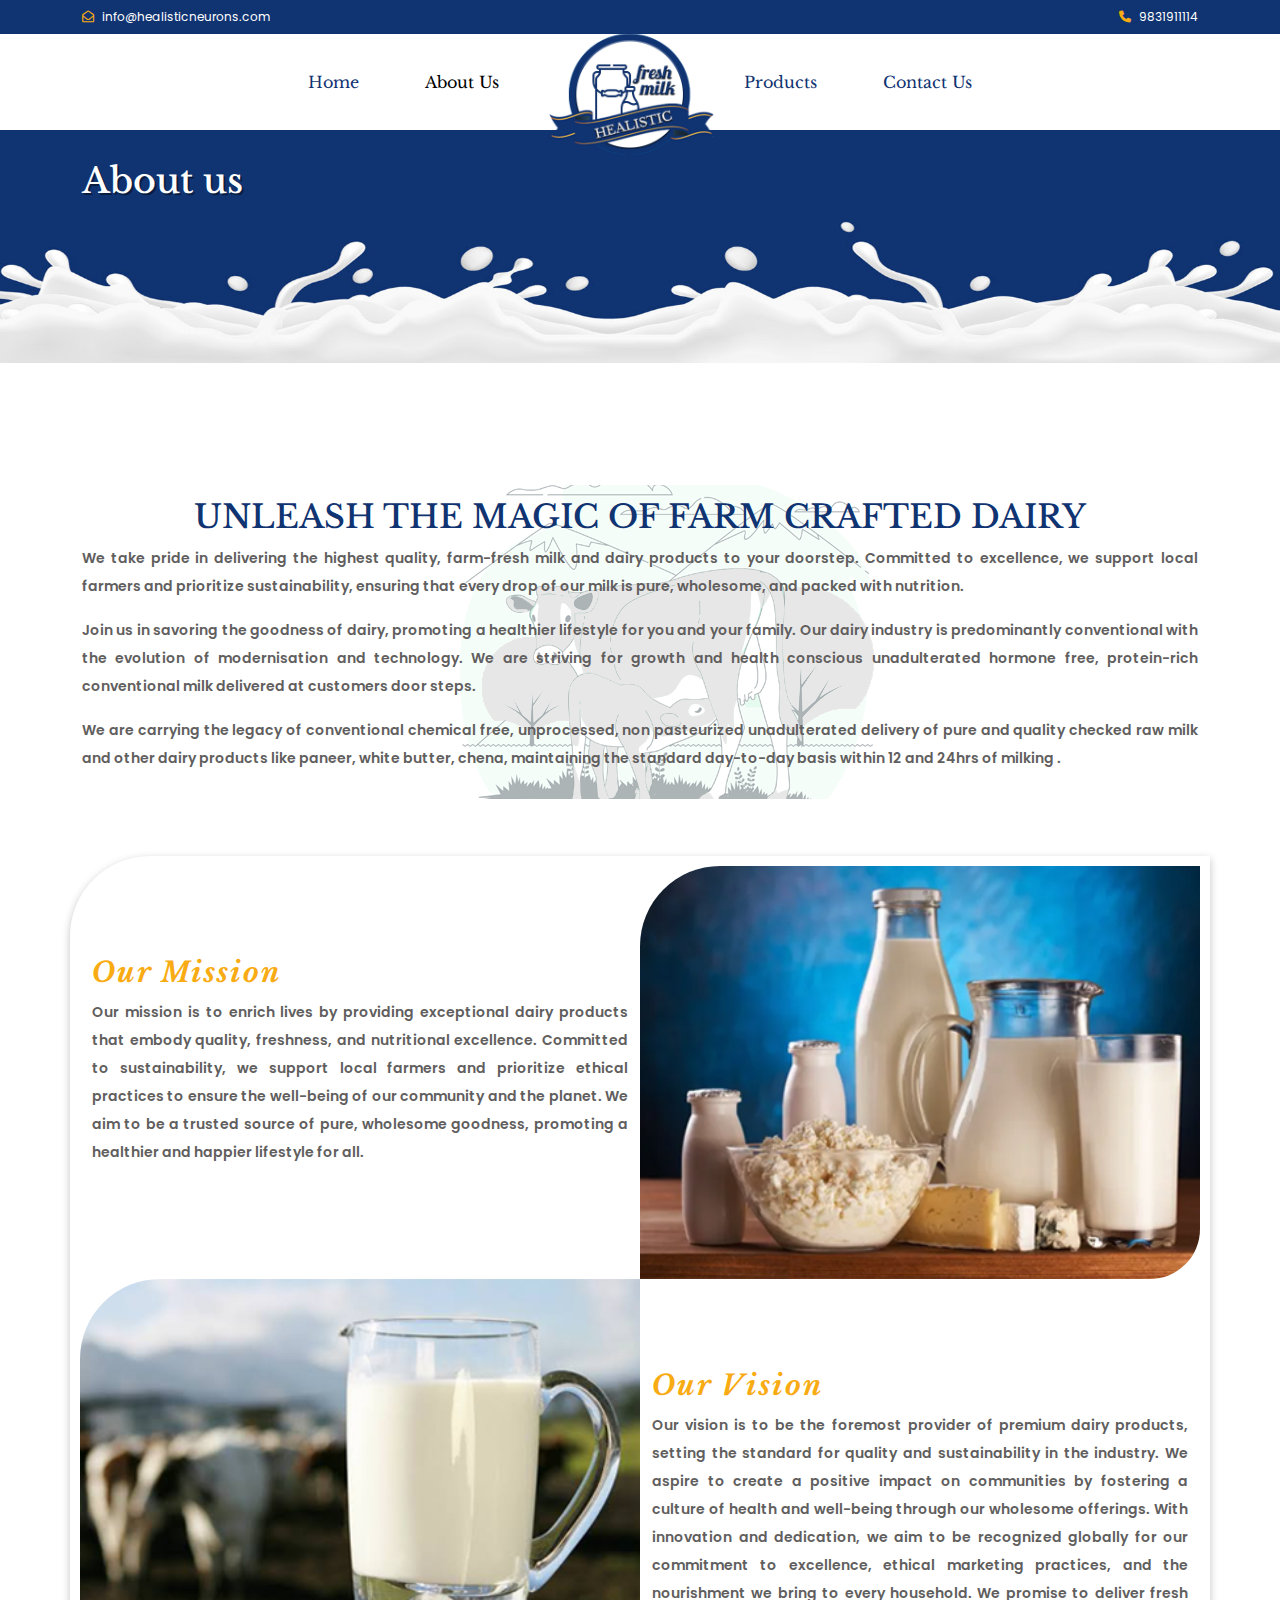
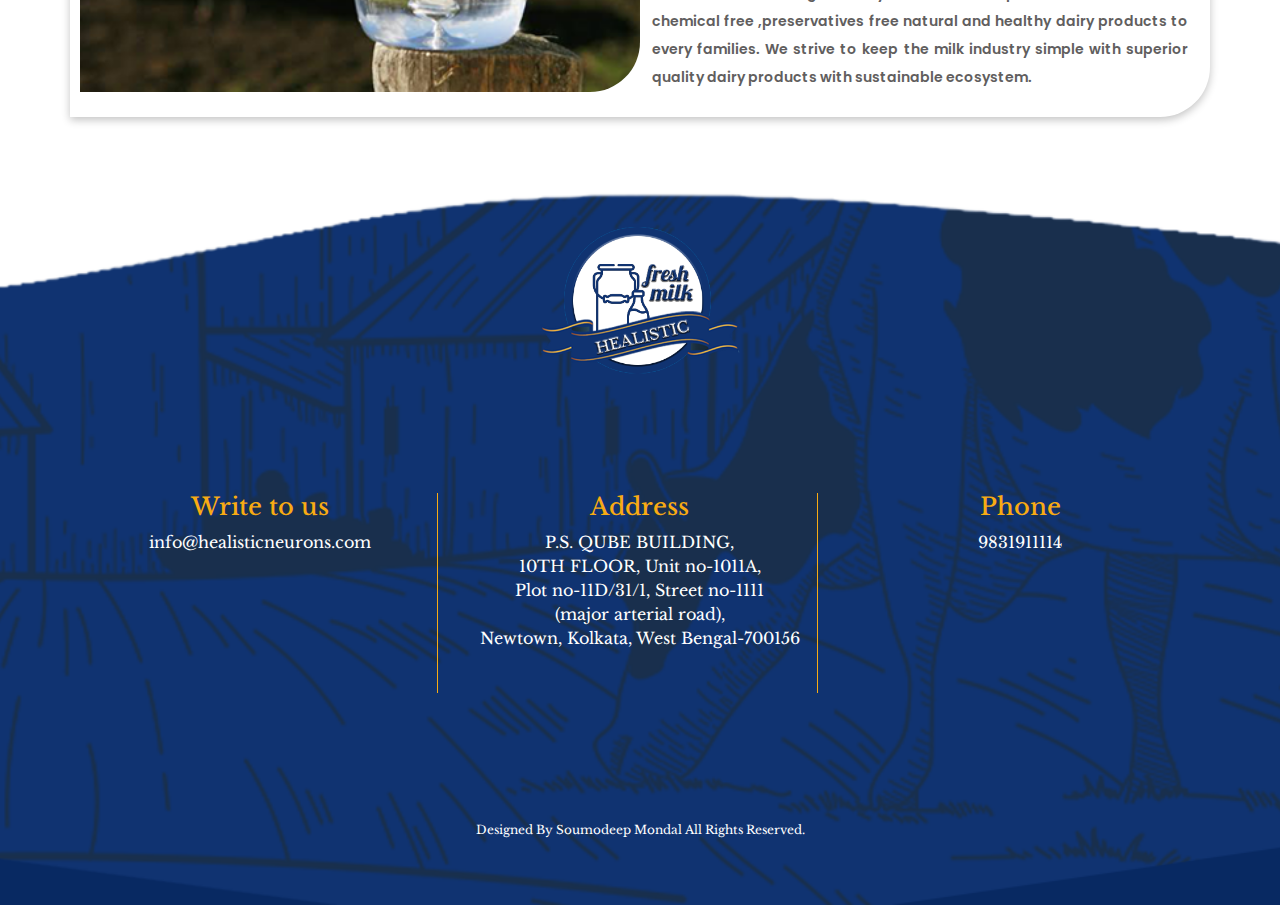
<file: about.html>
<!DOCTYPE html>
<html lang="en">
<head>
    <meta charset="UTF-8">
    <meta name="viewport" content="width=device-width, initial-scale=1.0">
    <title> Healistic Neurons PVT LTD</title>
    <link rel="icon" type="image/x-icon" href="images/favicon-32x32.png">

    <!------------bootstrap-css---------------------->
    <link href="https://cdn.jsdelivr.net/npm/bootstrap@5.3.2/dist/css/bootstrap.min.css" rel="stylesheet">

    <!------------------main-css------------------------->
    <link href="css/responsive.css" rel="stylesheet">
    <link href="css/style.css"  rel="stylesheet">

    <!--------------------------fonts----------------------------->
    <link href="https://cdnjs.cloudflare.com/ajax/libs/font-awesome/6.5.1/css/all.min.css " rel="stylesheet">
    <link rel="preconnect" href="https://fonts.googleapis.com">
    <link rel="preconnect" href="https://fonts.gstatic.com" crossorigin>
    <link href="https://fonts.googleapis.com/css2?family=Barlow+Condensed:ital,wght@0,100;0,200;0,300;0,400;0,500;0,600;0,700;0,800;0,900;1,100;1,200;1,300;1,400;1,500;1,600;1,700;1,800;1,900&family=Inter:wght@100;200;300;400;500;600;900&family=Libre+Baskerville:ital,wght@0,400;0,700;1,400&family=Poppins:ital,wght@0,100;0,200;0,300;0,400;0,500;0,600;0,700;0,800;0,900;1,100;1,200;1,300;1,400;1,500;1,600;1,700;1,800;1,900&family=Roboto:ital,wght@0,100;0,300;0,400;0,500;0,700;0,900;1,100;1,300;1,400;1,500;1,700;1,900&display=swap" rel="stylesheet">
    
    <!---------------------------owl------------------------------->
    <link rel="stylesheet" href="https://cdnjs.cloudflare.com/ajax/libs/OwlCarousel2/2.3.4/assets/owl.carousel.min.css" integrity="sha512-tS3S5qG0BlhnQROyJXvNjeEM4UpMXHrQfTGmbQ1gKmelCxlSEBUaxhRBj/EFTzpbP4RVSrpEikbmdJobCvhE3g==" crossorigin="anonymous" referrerpolicy="no-referrer" />
    <link rel="stylesheet" href="https://cdnjs.cloudflare.com/ajax/libs/OwlCarousel2/2.3.4/assets/owl.theme.default.min.css" integrity="sha512-sMXtMNL1zRzolHYKEujM2AqCLUR9F2C4/05cdbxjjLSRvMQIciEPCQZo++nk7go3BtSuK9kfa/s+a4f4i5pLkw==" crossorigin="anonymous" referrerpolicy="no-referrer" />


</head>
<body>
    
   <!---------------top-nav--------------------> 
   <section class="top">
     <div class="container">
        <div class="row">
          <div class="col-lg-6 col-md-12 col-md-12">
            <div class="right-it">
               <a href="#"><span><i class="far fa-envelope-open"></i></span>info@healisticneurons.com</a> 
            </div>
          </div>
          <div class="col-lg-6 col-md-12 col-md-12">
            <div class="left_it">
             <a href="#"><span><i class="fa-solid fa-phone"></i></span>9831911114</a> 
            </div>
          </div> 
        </div>
     </div>
   </section>
   <!---------------------nav------------------------>
   <section>
    <nav class="navbar navbar-expand-lg navbar-light">
        <div class="container">           
          <button class="navbar-toggler" type="button" data-bs-toggle="collapse" data-bs-target="#navbarNavDropdown" aria-controls="navbarNavDropdown" aria-expanded="false" aria-label="Toggle navigation">
            <span class="navbar-toggler-icon"></span>
          </button>
          <div class="collapse navbar-collapse" id="navbarNavDropdown">
            <ul class="navbar-nav mx-auto my_nav">
              <li class="nav-item">
                <a class="nav-link" aria-current="page" href="index.html">Home</a>
              </li>
              <li class="nav-item second">
                <a class="nav-link active" href="about.html">About us</a>
              </li>
             
              <li class="nav-item main" >
                <a class="navbar-brand d-none d-md-block" href="index.html">
                  <img src="images/krish_logo1.png" alt="img" class="img-fluid logo">
                </a>
              </li>
              <li class="nav-item third">
                <a class="nav-link " href="products.html">Products</a>
              </li>
              <li class="nav-item">
                <a class="nav-link" href="contact.html">Contact us</a>
              </li>
              <!--li class="nav-item dropdown">
                <a class="nav-link dropdown-toggle" href="#" id="navbarDropdownMenuLink" role="button" data-bs-toggle="dropdown" aria-expanded="false">
                  Dropdown link
                </a>
                <ul class="dropdown-menu" aria-labelledby="navbarDropdownMenuLink">
                  <li><a class="dropdown-item" href="#">Action</a></li>
                  <li><a class="dropdown-item" href="#">Another action</a></li>
                  <li><a class="dropdown-item" href="#">Something else here</a></li>
                </ul>
              </li--->
            </ul>
          </div>
        </div>
      </nav>
   </section>
   
    <!------------------------------banner--------------------------------->
    <section class="page_banner">
      <figure><img src="images/about_bg.png" alt="img" class="img-fluid"></figure>
       <div class="container">
          <div class="contents">
            <h4>About us</h4>
          </div>
       </div>
     </section>
   <!------------------------about-------------------------->
   <section class="about mt-5">
    <div class="cow_img">           
    </div>
     <div class="container">
       <div class="row">
         <div class="col-lg-12 col-md-12 col-sm-12">
           <div class="abt-para">            
             <h2>Unleash the Magic of Farm Crafted Dairy</h2>
              <p>We take pride in delivering the highest quality, farm-fresh milk and dairy products to your doorstep.
                 Committed to excellence, we support local farmers and prioritize sustainability, ensuring that every drop of our milk is pure, wholesome, and packed with nutrition.</p>
                <p>Join us in savoring the goodness of dairy, promoting a healthier lifestyle for you and your family. Our dairy industry is predominantly conventional with the evolution of modernisation and technology. 
                  We are striving for growth and health conscious unadulterated hormone free, protein-rich conventional milk delivered at customers door steps.</p>
                <p> We are carrying the legacy of conventional chemical free, unprocessed, non pasteurized unadulterated delivery of pure and  quality checked raw milk and other dairy products 
                like paneer, white butter, chena, maintaining the standard day-to-day basis within 12 and 24hrs of milking .</p>
           </div>
         </div>
       </div>
     </div>
   </section> 
   <!------------------------mission------------------------------>
 <section class="mt-5 mb-5">
  <div class="container">
   <div class="row missn">
    <div class="col-lg-6 col-md-12 col-sm-12">
      <div class="misn-contents">
        <h3 class="tag">Our Mission</h3>
        <p class="misn_para">Our mission is to enrich lives by providing exceptional dairy products that embody quality, freshness, and nutritional excellence. Committed to sustainability, we support local farmers and prioritize ethical practices to ensure the well-being of our community and the planet.
           We aim to be a trusted source of pure, wholesome goodness, promoting a healthier and happier lifestyle for all. </p>
      </div>
    </div>
    <div class="col-lg-6 col-md-12 col-sm-12" style="padding-right: 0px !important;
    padding-left: 0 !important">
     <div class="misn-img">
       <img src="images/gall/img7.png" alt="image">
     </div> 
    </div>
    <div class="col-lg-6 col-md-12 col-sm-12" style="padding-right: 0px !important;
    padding-left: 0 !important">
     <div class="misn-img">
       <img src="images/gall/img9.png" alt="image">
     </div> 
    </div>
    <div class="col-lg-6 col-md-12 col-sm-12">
     <div class="misn-contents">
       <h3 class="tag">Our Vision</h3>
       <p class="misn_para"> Our vision is to be the foremost provider of premium dairy products, setting the standard for quality and sustainability in the industry. We aspire to create a positive impact on communities by fostering a culture of health and well-being through our wholesome offerings. With innovation and dedication, we aim to be recognized globally for our commitment to excellence, ethical marketing practices, and the nourishment we bring to every household. We promise to deliver fresh chemical free ,preservatives free natural and healthy dairy products to every families. 
        We strive to keep the milk industry simple with superior quality dairy products with sustainable ecosystem. </p>
     </div>
   </div>
   </div>
  </div>
</section>
   <!----------------------footer-------------------------->
   <section class="mt-5 footer">
    <div class="container">
      <div class="foot_logo">
        <img src="images/krish_logo1.png" alt="img">
      </div> 
      <div class="row">
        <div class="col-lg-4 col-md-6 col-sm-12">
          <div class="foot_details" style="border-right: 1px solid #f8ab13;">
            <h3>Write to us</h3>
             <a href="">info@healisticneurons.com</a>
          </div>
        </div>
        <div class="col-lg-4 col-md-6 col-sm-12">
         <div class="foot_details" style="border-right: 1px solid #f8ab13;">
           <h3>Address</h3>
            <a href="">P.S. QUBE BUILDING,<br>
             10TH FLOOR, Unit no-1011A,<br>
             Plot no-11D/31/1, Street no-1111<br>(major arterial road),<br> Newtown, Kolkata, West Bengal-700156</a>
         </div>
       </div>
       <div class="col-lg-4 col-md-6 col-sm-12">
         <div class="foot_details">
           <h3>Phone</h3>
            <a href="">9831911114</a>
         </div>
       </div>
      </div>
      <div class="row mt-5">
        <div class="col-lg-12 col-md-12 col-sm-12">
          <p class="rights">Designed by <span>Soumodeep Mondal </span>All rights reserved.</p>
        </div>
      </div>
    </div>
  </section>





















    <script src="https://code.jquery.com/jquery-3.7.1.js" integrity="sha256-eKhayi8LEQwp4NKxN+CfCh+3qOVUtJn3QNZ0TciWLP4=" crossorigin="anonymous"></script>
    <script src="https://cdn.jsdelivr.net/npm/@popperjs/core@2.9.2/dist/umd/popper.min.js" integrity="sha384-IQsoLXl5PILFhosVNubq5LC7Qb9DXgDA9i+tQ8Zj3iwWAwPtgFTxbJ8NT4GN1R8p" crossorigin="anonymous"></script>
   <script src="https://cdn.jsdelivr.net/npm/bootstrap@5.0.2/dist/js/bootstrap.min.js" integrity="sha384-cVKIPhGWiC2Al4u+LWgxfKTRIcfu0JTxR+EQDz/bgldoEyl4H0zUF0QKbrJ0EcQF" crossorigin="anonymous"></script>
    <script src="https://cdnjs.cloudflare.com/ajax/libs/OwlCarousel2/2.3.4/owl.carousel.min.js" integrity="sha512-bPs7Ae6pVvhOSiIcyUClR7/q2OAsRiovw4vAkX+zJbw3ShAeeqezq50RIIcIURq7Oa20rW2n2q+fyXBNcU9lrw==" crossorigin="anonymous" referrerpolicy="no-referrer"></script>
    <script src="https://cdnjs.cloudflare.com/ajax/libs/OwlCarousel2/2.3.4/owl.carousel.js"></script>

</body>
</html>
</file>
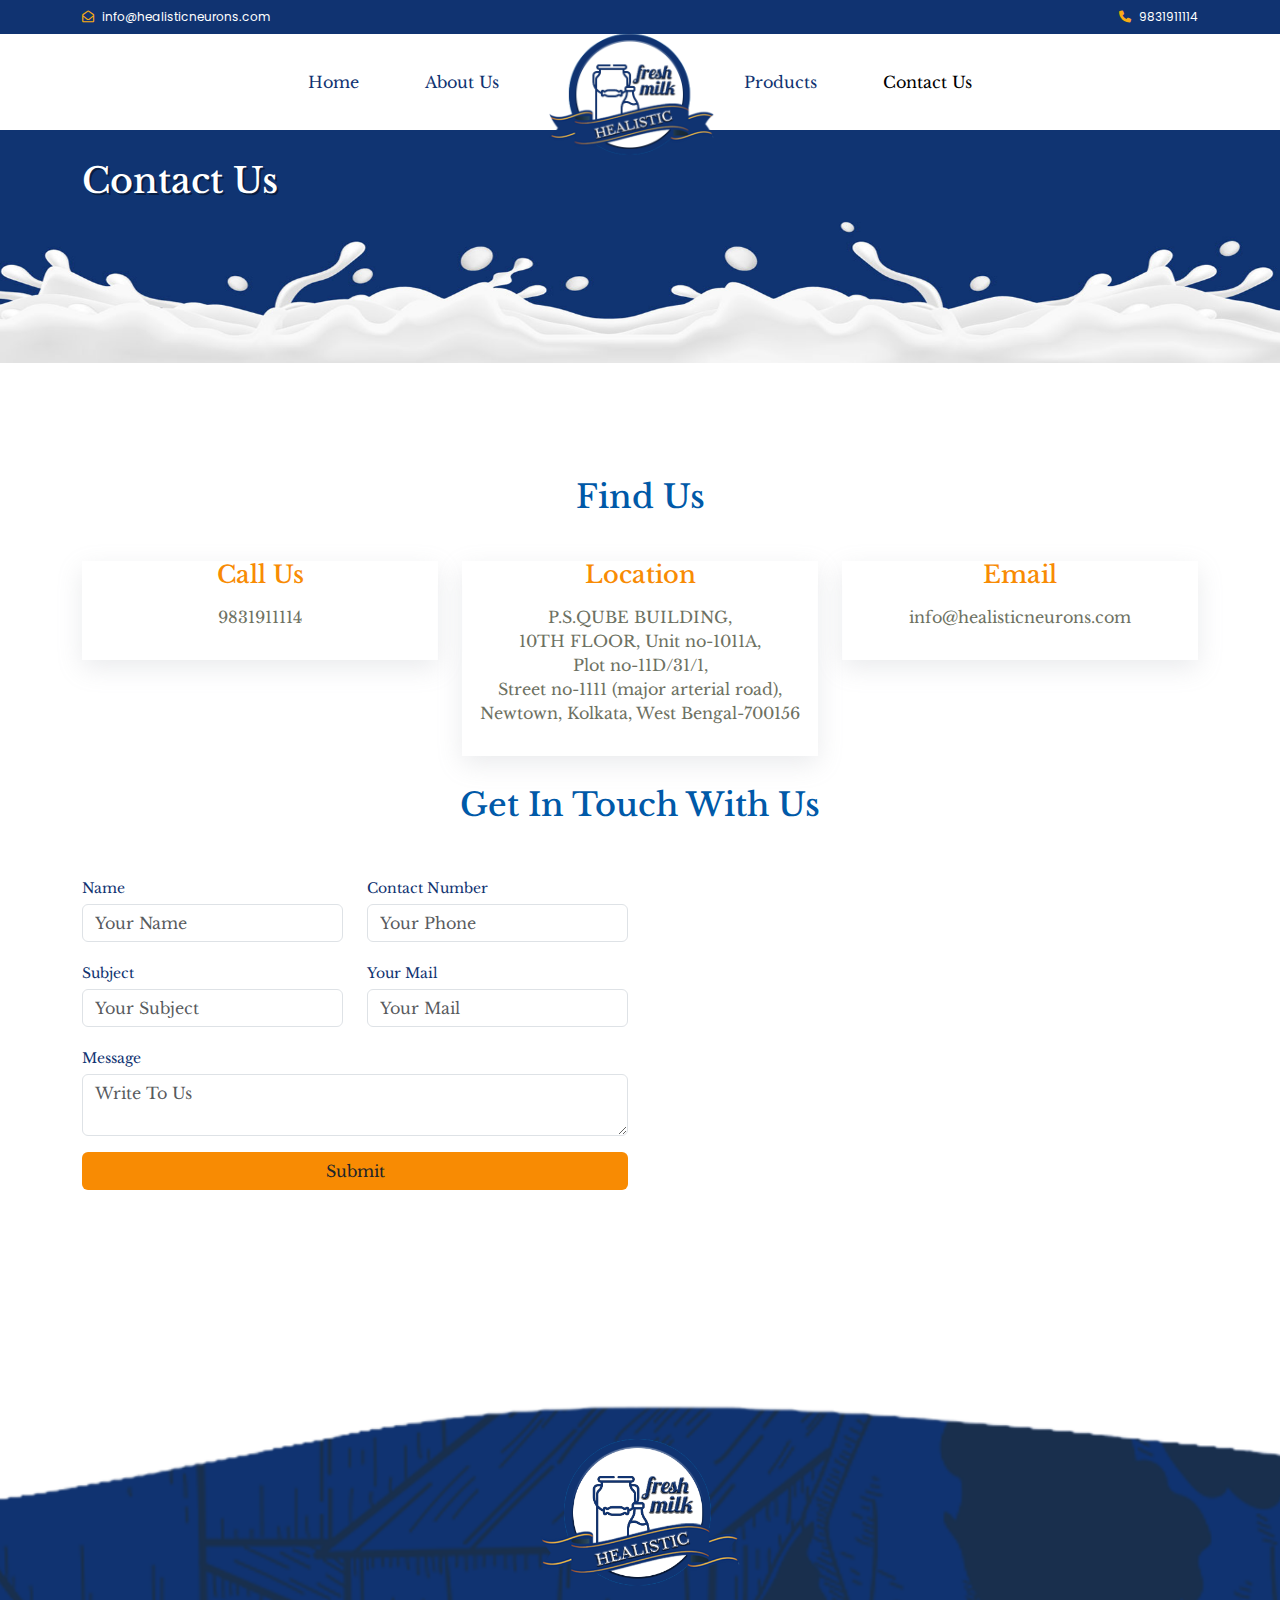
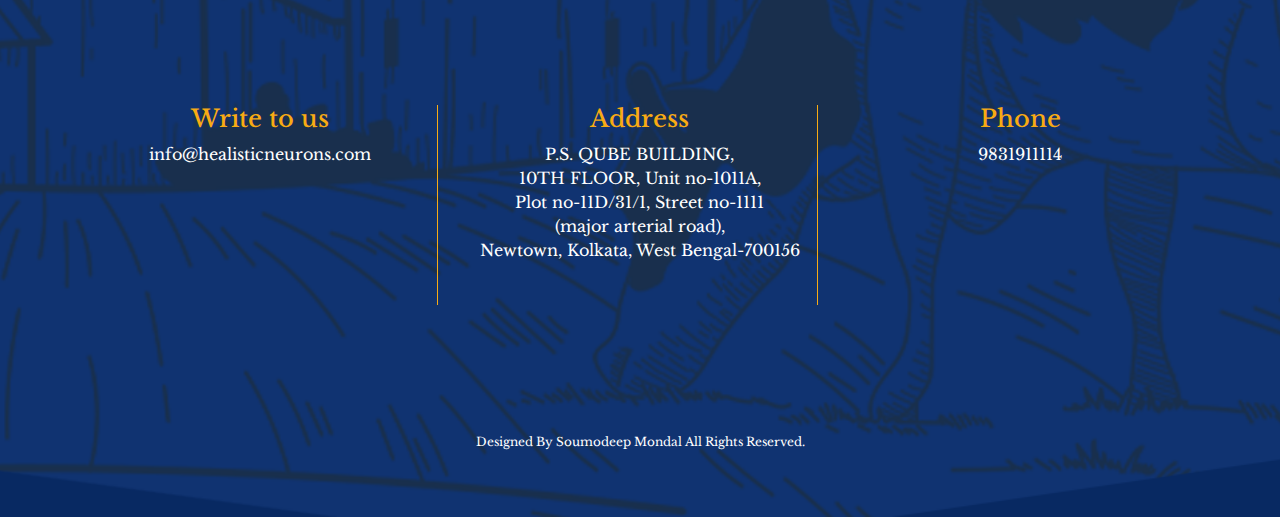
<file: contact.html>
<!DOCTYPE html>
<html lang="en">
<head>
    <meta charset="UTF-8">
    <meta name="viewport" content="width=device-width, initial-scale=1.0">
    <title> Healistic Neurons PVT LTD</title>
    <link rel="icon" type="image/x-icon" href="images/favicon-32x32.png">


    <!------------bootstrap-css---------------------->
    <link href="https://cdn.jsdelivr.net/npm/bootstrap@5.3.2/dist/css/bootstrap.min.css" rel="stylesheet">

    <!------------------main-css------------------------->
    <link href="css/responsive.css" rel="stylesheet">
    <link href="css/style.css"  rel="stylesheet">

    <!--------------------------fonts----------------------------->
    <link href="https://cdnjs.cloudflare.com/ajax/libs/font-awesome/6.5.1/css/all.min.css " rel="stylesheet">
    <link rel="preconnect" href="https://fonts.googleapis.com">
    <link rel="preconnect" href="https://fonts.gstatic.com" crossorigin>
    <link href="https://fonts.googleapis.com/css2?family=Barlow+Condensed:ital,wght@0,100;0,200;0,300;0,400;0,500;0,600;0,700;0,800;0,900;1,100;1,200;1,300;1,400;1,500;1,600;1,700;1,800;1,900&family=Inter:wght@100;200;300;400;500;600;900&family=Libre+Baskerville:ital,wght@0,400;0,700;1,400&family=Poppins:ital,wght@0,100;0,200;0,300;0,400;0,500;0,600;0,700;0,800;0,900;1,100;1,200;1,300;1,400;1,500;1,600;1,700;1,800;1,900&family=Roboto:ital,wght@0,100;0,300;0,400;0,500;0,700;0,900;1,100;1,300;1,400;1,500;1,700;1,900&display=swap" rel="stylesheet">
    
    <!---------------------------owl------------------------------->
    <link rel="stylesheet" href="https://cdnjs.cloudflare.com/ajax/libs/OwlCarousel2/2.3.4/assets/owl.carousel.min.css" integrity="sha512-tS3S5qG0BlhnQROyJXvNjeEM4UpMXHrQfTGmbQ1gKmelCxlSEBUaxhRBj/EFTzpbP4RVSrpEikbmdJobCvhE3g==" crossorigin="anonymous" referrerpolicy="no-referrer" />
    <link rel="stylesheet" href="https://cdnjs.cloudflare.com/ajax/libs/OwlCarousel2/2.3.4/assets/owl.theme.default.min.css" integrity="sha512-sMXtMNL1zRzolHYKEujM2AqCLUR9F2C4/05cdbxjjLSRvMQIciEPCQZo++nk7go3BtSuK9kfa/s+a4f4i5pLkw==" crossorigin="anonymous" referrerpolicy="no-referrer" />


</head>
<body>
    
   <!---------------top-nav--------------------> 
   <section class="top">
     <div class="container">
        <div class="row">
          <div class="col-lg-6 col-md-12 col-md-12">
            <div class="right-it">
               <a href="#"><span><i class="far fa-envelope-open"></i></span>info@healisticneurons.com</a> 
            </div>
          </div>
          <div class="col-lg-6 col-md-12 col-md-12">
            <div class="left_it">
             <a href="#"><span><i class="fa-solid fa-phone"></i></span>9831911114</a> 
            </div>
          </div> 
        </div>
     </div>
   </section>
   <!---------------------nav------------------------>
   <section>
    <nav class="navbar navbar-expand-lg navbar-light">
        <div class="container">
           
          <button class="navbar-toggler" type="button" data-bs-toggle="collapse" data-bs-target="#navbarNavDropdown" aria-controls="navbarNavDropdown" aria-expanded="false" aria-label="Toggle navigation">
            <span class="navbar-toggler-icon"></span>
          </button>
          <div class="collapse navbar-collapse" id="navbarNavDropdown">
            <ul class="navbar-nav mx-auto my_nav">
              <li class="nav-item">
                <a class="nav-link" aria-current="page" href="index.html">Home</a>
              </li>
              <li class="nav-item second">
                <a class="nav-link" href="about.html">About us</a>
              </li>
             
              <li class="nav-item main" >
                <a class="navbar-brand d-none d-md-block" href="index.html">
                  <img src="images/krish_logo1.png" alt="img" class="img-fluid logo">
                </a>
              </li>
              <li class="nav-item third">
                <a class="nav-link" href="products.html">Products</a>
              </li>
              <li class="nav-item">
                <a class="nav-link active" href="contact.html">Contact us</a>
              </li>
              <!--li class="nav-item dropdown">
                <a class="nav-link dropdown-toggle" href="#" id="navbarDropdownMenuLink" role="button" data-bs-toggle="dropdown" aria-expanded="false">
                  Dropdown link
                </a>
                <ul class="dropdown-menu" aria-labelledby="navbarDropdownMenuLink">
                  <li><a class="dropdown-item" href="#">Action</a></li>
                  <li><a class="dropdown-item" href="#">Another action</a></li>
                  <li><a class="dropdown-item" href="#">Something else here</a></li>
                </ul>
              </li--->
            </ul>
          </div>
        </div>
      </nav>
   </section>
   <!------------------------------banner--------------------------------->
   <section class="page_banner">
    <figure><img src="images/about_bg.png" alt="img" class="img-fluid"></figure>
     <div class="container">
        <div class="contents">
          <h4>Contact Us</h4>
        </div>
     </div>
   </section>
   <!-------------------------------contact-detail---------------------------------------->
 <section class="con-detail mt-5">
  <div class="container">
    <h2 class="con-line">Find us</h2> 
     <div class="row">
        <div class="col-lg-4 col-md-12 col-sm-12">
          <div class="con-box">
            <div class="ico">
              <i class="bi bi-phone-fill"></i>
            </div>
            <h3>Call us</h3>
            <p>9831911114</p>
          </div>
         </div>
        <div class="col-lg-4 col-md-12 col-sm-12">
          <div class="con-box">
            <div class="ico">
             <i class="bi bi-geo-alt-fill"></i>
            </div>
            <h3>location</h3>
            <p>P.S.QUBE BUILDING, <br>
              10TH FLOOR, Unit no-1011A,<br>
              Plot no-11D/31/1,<br> Street no-1111 (major arterial road),<br>
               Newtown, Kolkata, West Bengal-700156</p>
          </div>
        </div>            
       <div class="col-lg-4 col-md-12 col-sm-12">
         <div class="con-box">
           <div class="ico">
             <i class="bi bi-envelope-open-fill"></i>
           </div>
           <h3>email</h3>
           <p>info@healisticneurons.com </p>
         </div>
       </div>        
      </div>
      <h2 class="con-line">get in touch with us</h2>  
    <div class="row mt-5">
      <div class="col-lg-6 col-md-12 mb-5">
        <form id="contactForm" action="mailvalidating.php" method="post">
          <div class="row">
            <div class="col-lg-6 col-md-12">
             <div class="mb-3">
               <label class="contact-line-2">name</label>
               <input type="text" class="form-control" name="name" id="" placeholder="your name"> 
             </div>              
            </div>
             <div class="col-lg-6 col-md-12">
              <div class="mb-3">
               <label class="contact-line-2">contact number</label>
               <input type="number"class="form-control" name="mob_no" id="" placeholder="your phone"> 
              </div>              
             </div>
             <div class="col-lg-6 col-md-12">
              <div class="mb-3">
               <label class="contact-line-2">Subject</label>
               <input type="text" name="subject" value="" class="form-control"  placeholder="your subject">
              </div>              
             </div>
             <div class="col-lg-6 col-md-12">
              <div class="mb-3">
                <label  class="contact-line-2">your mail</label>
                <input type="mail" class="form-control" name="email" id="" placeholder="your mail">
              </div>              
             </div>
          </div>


          <div class="mb-3">
            <label  class="contact-line-2">message</label>
            <textarea class="form-control" name="message" id="" placeholder="write to us"></textarea>  
          </div>
          <div class="col-lg-12  mt-3">
            <input  type="submit" value="Submit" name="send" class="btn w-100" style="background-color: #f88b03;">
          </div>        
        </form>
      </div> 
    
      <div class="col-lg-6 col-md-12">        
        <iframe src="https://www.google.com/maps/embed?pb=!1m18!1m12!1m3!1d3684.9820985605893!2d88.38275377523476!3d22.54234333407866!2m3!1f0!2f0!3f0!3m2!1i1024!2i768!4f13.1!3m3!1m2!1s0x3a027695bb1493a1%3A0xbd20f20cf7d0cb31!2sHitech%20Chambers%2C%2084%2F1B%2C%20Topsia%20Rd%2C%20Seal%20Lane%2C%20Topsia%2C%20Kolkata%2C%20West%20Bengal%20700046!5e0!3m2!1sen!2sin!4v1700173638135!5m2!1sen!2sin" width="100%" height="450" style="border:0;" allowfullscreen="" loading="lazy" referrerpolicy="no-referrer-when-downgrade"></iframe>
      </div>
    </div>
</section>  
   <!----------------------footer-------------------------->
   <section class="mt-5 footer">
    <div class="container">
      <div class="foot_logo">
        <img src="images/krish_logo1.png" alt="img">
      </div> 
      <div class="row">
        <div class="col-lg-4 col-md-6 col-sm-12">
          <div class="foot_details" style="border-right: 1px solid #f8ab13;">
            <h3>Write to us</h3>
             <a href="">info@healisticneurons.com</a>
          </div>
        </div>
        <div class="col-lg-4 col-md-6 col-sm-12">
         <div class="foot_details" style="border-right: 1px solid #f8ab13;">
           <h3>Address</h3>
            <a href="">P.S. QUBE BUILDING,<br>
             10TH FLOOR, Unit no-1011A,<br>
             Plot no-11D/31/1, Street no-1111 <br>(major arterial road), <br> Newtown, Kolkata, West Bengal-700156</a>
         </div>
       </div>
       <div class="col-lg-4 col-md-6 col-sm-12">
         <div class="foot_details">
           <h3>Phone</h3>
            <a href="">9831911114</a>
         </div>
       </div>
      </div>
      <div class="row mt-5">
        <div class="col-lg-12 col-md-12 col-sm-12">
          <p class="rights">Designed by <span>Soumodeep Mondal </span>All rights reserved.</p>
        </div>
      </div>
    </div>
  </section>




















    <script src="https://code.jquery.com/jquery-3.7.1.js" integrity="sha256-eKhayi8LEQwp4NKxN+CfCh+3qOVUtJn3QNZ0TciWLP4=" crossorigin="anonymous"></script>
    <script src="https://cdn.jsdelivr.net/npm/@popperjs/core@2.9.2/dist/umd/popper.min.js" integrity="sha384-IQsoLXl5PILFhosVNubq5LC7Qb9DXgDA9i+tQ8Zj3iwWAwPtgFTxbJ8NT4GN1R8p" crossorigin="anonymous"></script>
   <script src="https://cdn.jsdelivr.net/npm/bootstrap@5.0.2/dist/js/bootstrap.min.js" integrity="sha384-cVKIPhGWiC2Al4u+LWgxfKTRIcfu0JTxR+EQDz/bgldoEyl4H0zUF0QKbrJ0EcQF" crossorigin="anonymous"></script>
    <script src="https://cdnjs.cloudflare.com/ajax/libs/OwlCarousel2/2.3.4/owl.carousel.min.js" integrity="sha512-bPs7Ae6pVvhOSiIcyUClR7/q2OAsRiovw4vAkX+zJbw3ShAeeqezq50RIIcIURq7Oa20rW2n2q+fyXBNcU9lrw==" crossorigin="anonymous" referrerpolicy="no-referrer"></script>
    <script src="https://cdnjs.cloudflare.com/ajax/libs/OwlCarousel2/2.3.4/owl.carousel.js"></script>

</body>
</html>
</file>
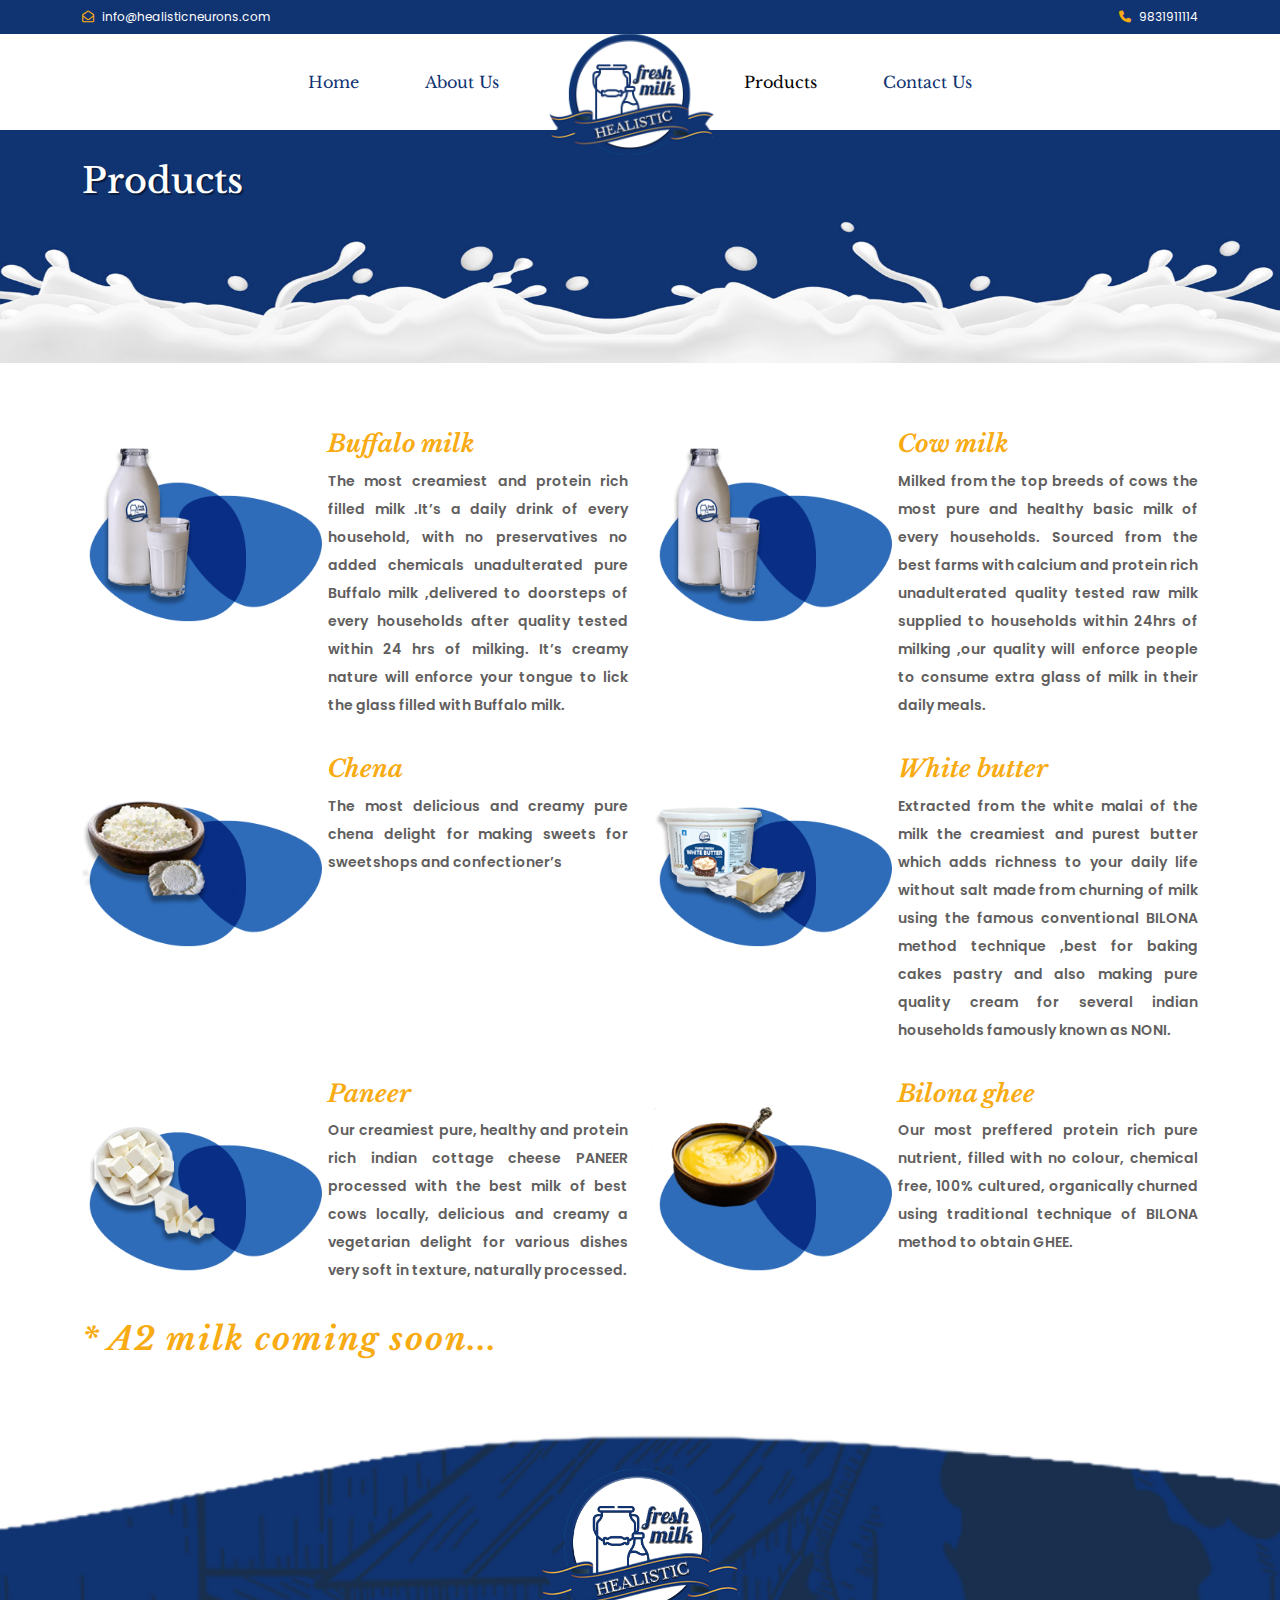
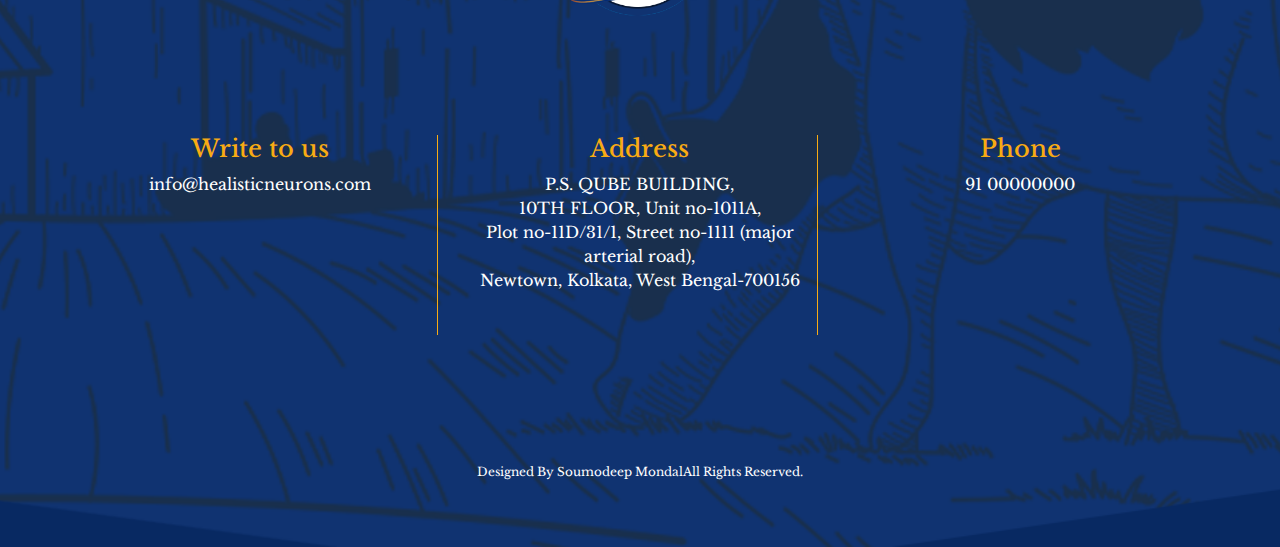
<file: products.html>
<!DOCTYPE html>
<html lang="en">
<head>
    <meta charset="UTF-8">
    <meta name="viewport" content="width=device-width, initial-scale=1.0">
    <title> Healistic Neurons PVT LTD</title>
    <link rel="icon" type="image/x-icon" href="images/favicon-32x32.png">


    <!------------bootstrap-css---------------------->
    <link href="https://cdn.jsdelivr.net/npm/bootstrap@5.3.2/dist/css/bootstrap.min.css" rel="stylesheet">

    <!------------------main-css------------------------->
    <link href="css/responsive.css" rel="stylesheet">
    <link href="css/style.css"  rel="stylesheet">

    <!--------------------------fonts----------------------------->
    <link href="https://cdnjs.cloudflare.com/ajax/libs/font-awesome/6.5.1/css/all.min.css " rel="stylesheet">
    <link rel="preconnect" href="https://fonts.googleapis.com">
    <link rel="preconnect" href="https://fonts.gstatic.com" crossorigin>
    <link href="https://fonts.googleapis.com/css2?family=Barlow+Condensed:ital,wght@0,100;0,200;0,300;0,400;0,500;0,600;0,700;0,800;0,900;1,100;1,200;1,300;1,400;1,500;1,600;1,700;1,800;1,900&family=Inter:wght@100;200;300;400;500;600;900&family=Libre+Baskerville:ital,wght@0,400;0,700;1,400&family=Poppins:ital,wght@0,100;0,200;0,300;0,400;0,500;0,600;0,700;0,800;0,900;1,100;1,200;1,300;1,400;1,500;1,600;1,700;1,800;1,900&family=Roboto:ital,wght@0,100;0,300;0,400;0,500;0,700;0,900;1,100;1,300;1,400;1,500;1,700;1,900&display=swap" rel="stylesheet">
    
    <!---------------------------owl------------------------------->
    <link rel="stylesheet" href="https://cdnjs.cloudflare.com/ajax/libs/OwlCarousel2/2.3.4/assets/owl.carousel.min.css" integrity="sha512-tS3S5qG0BlhnQROyJXvNjeEM4UpMXHrQfTGmbQ1gKmelCxlSEBUaxhRBj/EFTzpbP4RVSrpEikbmdJobCvhE3g==" crossorigin="anonymous" referrerpolicy="no-referrer" />
    <link rel="stylesheet" href="https://cdnjs.cloudflare.com/ajax/libs/OwlCarousel2/2.3.4/assets/owl.theme.default.min.css" integrity="sha512-sMXtMNL1zRzolHYKEujM2AqCLUR9F2C4/05cdbxjjLSRvMQIciEPCQZo++nk7go3BtSuK9kfa/s+a4f4i5pLkw==" crossorigin="anonymous" referrerpolicy="no-referrer" />


</head>
<body>
    
   <!---------------top-nav--------------------> 
   <section class="top">
     <div class="container">
        <div class="row">
          <div class="col-lg-6 col-md-12 col-md-12">
            <div class="right-it">
               <a href="#"><span><i class="far fa-envelope-open"></i></span>info@healisticneurons.com</a> 
            </div>
          </div>
          <div class="col-lg-6 col-md-12 col-md-12">
            <div class="left_it">
             <a href="#"><span><i class="fa-solid fa-phone"></i></span>9831911114</a> 
            </div>
          </div> 
        </div>
     </div>
   </section>
   <!---------------------nav------------------------>
   <section>
    <nav class="navbar navbar-expand-lg navbar-light">
        <div class="container">
           
          <button class="navbar-toggler" type="button" data-bs-toggle="collapse" data-bs-target="#navbarNavDropdown" aria-controls="navbarNavDropdown" aria-expanded="false" aria-label="Toggle navigation">
            <span class="navbar-toggler-icon"></span>
          </button>
          <div class="collapse navbar-collapse" id="navbarNavDropdown">
            <ul class="navbar-nav mx-auto my_nav">
              <li class="nav-item">
                <a class="nav-link" aria-current="page" href="index.html">Home</a>
              </li>
              <li class="nav-item second">
                <a class="nav-link" href="about.html">About us</a>
              </li>
             
              <li class="nav-item main" >
                <a class="navbar-brand d-none d-md-block" href="index.html">
                  <img src="images/krish_logo1.png" alt="img" class="img-fluid logo">
                </a>
              </li>
              <li class="nav-item third">
                <a class="nav-link active" href="products.html">Products</a>
              </li>
              <li class="nav-item">
                <a class="nav-link" href="contact.html">Contact us</a>
              </li>
              <!--li class="nav-item dropdown">
                <a class="nav-link dropdown-toggle" href="#" id="navbarDropdownMenuLink" role="button" data-bs-toggle="dropdown" aria-expanded="false">
                  Dropdown link
                </a>
                <ul class="dropdown-menu" aria-labelledby="navbarDropdownMenuLink">
                  <li><a class="dropdown-item" href="#">Action</a></li>
                  <li><a class="dropdown-item" href="#">Another action</a></li>
                  <li><a class="dropdown-item" href="#">Something else here</a></li>
                </ul>
              </li--->
            </ul>
          </div>
        </div>
      </nav>
   </section>
   <!------------------------------banner--------------------------------->
  
   <section class="page_banner">
    <figure><img src="images/about_bg.png" alt="img" class="img-fluid"></figure>
     <div class="container">
        <div class="contents">
          <h4>Products</h4>
        </div>
     </div>
   </section>
    <!--------------------products-name------------------------------>
    <!--section class="name">
      <h2 class="hd">Our products</h2>
      <div class="container">
         <div class="row">
           <div class="column">
             <div class="items">
               <img src="images/product/img1.png" alt="img">
             </div>
             <p class="prod-name">cow milk</p>
           </div>
           <div class="column">
            <div class="items">
              <img src="images/product/img1.png" alt="img">
            </div>
            <p class="prod-name">buffalo milk</p>
          </div>
          <div class="column">
            <div class="items">
              <img src="images/product/img5.png" alt="img">
            </div>
            <p class="prod-name">Bilona ghee</p>
          </div>
          <div class="column">
            <div class="items">
              <img src="images/product/img2.png" alt="img">
            </div>
            <p class="prod-name">white butter</p>
          </div>
          <div class="column">
            <div class="items">
              <img src="images/product/img3.png" alt="img">
            </div>
            <p class="prod-name">chena</p>
          </div>
          <div class="column">
            <div class="items">
              <img src="images/product/img4.png" alt="img">
            </div>
            <p class="prod-name">paneer</p>
          </div>         
         </div>        
       </div> 
    </section----->
    <!---------------------product-detail------------------>
    <!--section class="detail">
      <div class="container">
        <div class="row">
          <div class="col-lg-6 col-md-6 col-sm-12">
            <div class="pro">
              <div class="items">
               <img src="images/product/img1.png" alt="img">
              </div>
             <div class="item_detail">             
              <h4>Buffalo milk</h4>
              <p>The most creamiest and protein rich filled milk .it’s a daily drink of every household, with no preservatives no added chemicals unadulterated pure Buffalo milk ,delivered to doorsteps of every households after quality tested within 24 hrs of milking. 
                It’s creamy nature will enforce your tongue to lick the glass filled with Buffalo milk.</p>
             </div>
           </div>
          </div>
          <div class="col-lg-6 col-md-6 col-sm-12">
            <div class="item_detail">
              <div class="items">
                <img src="images/product/img1.png" alt="img">
              </div>
              <h4>Cow milk </h4>
              <p>Milked from the top breeds of cows the most pure and healthy basic milk of every households. Sourced from the best farms with calcium and protein rich unadulterated quality tested raw milk supplied to households 
                within 24hrs of milking ,our quality will enforce people to consume extra glass of milk in their daily meals.</p>
            </div>
          </div>
            <div class="item_detail">
              <div class="items">
                <img src="images/product/img3.png" alt="img">
              </div>
              <h4>Chena </h4>
              <p>The most delicious and creamy pure chena delight for making sweets for sweetshops and confectioner’s </p>
            </div>
          </div>
          <div class="col-lg-4 col-md-6 col-sm-12">
            <div class="mid_img">
              <img src="images/product/midbg1.png" alt="img">
            </div>
         </div>
         <div class="col-lg-4 col-md-6 col-sm-12">
          <div class="item_detail">
            <div class="items">
              <img src="images/product/img2.png" alt="img">
            </div>
            <h4>White butter </h4>
            <p>Extracted from the white malai of the milk the creamiest and purest butter which adds richness to your daily life without salt made from churning of milk using the famous conventional BILONA method technique  ,best for baking cakes 
              pastry and also making pure quality cream for several indian households famously known  as NONI .</p>
          </div>
          <div class="item_detail">
            <div class="items">
              <img src="images/product/img4.png" alt="img">
            </div>
            <h4>Paneer </h4>
            <p>Our creamiest pure ,healthy and protein rich indian cottage cheese PANEER processed with the best milk of best cows locally, 
              delicious and creamy a vegetarian delight for various dishes very soft in texture, naturally processed. </p>
          </div> 
          <div class="item_detail">
            <div class="items">
              <img src="images/product/img5.png" alt="img">
            </div>
            <h4>Bilona ghee </h4>
            <p>Our most preffered protein rich pure nutrient, filled with no colour,  chemical free, 100% cultured,
              organically churned using traditional technique of BILONA method to obtain GHEE.</p>
          </div>         
        </div>
      </div>
      <h2 class="tag">* A2 milk coming soon...</h2>
     </div>
    </section----->
   <!---------------------product-detail---------------------------------> 
   <section>
     <div class="container">
       <div class="row">
         <div class="col-lg-6 col-md-12 col-sm-12">
           <div class="pro">
            <div class="items">
              <img src="images/product/img1.png" alt="img">
             </div>
             <div>
              <h4>Buffalo milk</h4>
              <p>The most creamiest and protein rich filled milk .It’s a daily drink of every household, with no preservatives no added chemicals unadulterated pure Buffalo milk ,delivered to doorsteps of every households after quality tested within 24 hrs of milking. 
                It’s creamy nature will enforce your tongue to lick the glass filled with Buffalo milk.</p> 
             </div> 
           </div>
         </div>
         <div class="col-lg-6 col-md-12 col-sm-12">
          <div class="pro">
           <div class="items">
             <img src="images/product/img1.png" alt="img">
            </div>
            <div>
             <h4>Cow milk</h4>
             <p>Milked from the top breeds of cows the most pure and healthy basic milk of every households. Sourced from the best farms with calcium and protein rich unadulterated quality tested raw milk supplied to households 
              within 24hrs of milking ,our quality will enforce people to consume extra glass of milk in their daily meals.</p>
            </div> 
          </div>
        </div>
        <div class="col-lg-6 col-md-12 col-sm-12">
          <div class="pro">
           <div class="items">
             <img src="images/product/img3.png" alt="img">
            </div>
            <div>
             <h4>Chena </h4>
             <p>The most delicious and creamy pure chena delight for making sweets for sweetshops and confectioner’s </p>
            </div> 
          </div>
        </div>
        <div class="col-lg-6 col-md-12 col-sm-12">
          <div class="pro">
           <div class="items">
             <img src="images/product/img2.png" alt="img">
            </div>
            <div>
             <h4>White butter</h4>
             <p>Extracted from the white malai of the milk the creamiest and purest butter which adds richness to your daily life without salt made from churning of milk using the famous conventional BILONA method technique  ,best for baking cakes 
              pastry and also making pure quality cream for several indian households famously known  as NONI.</p> 
            </div> 
          </div>
        </div>
        <div class="col-lg-6 col-md-12 col-sm-12">
          <div class="pro">
           <div class="items">
             <img src="images/product/img4.png" alt="img">
            </div>
            <div>
             <h4>Paneer </h4>
             <p>Our creamiest pure, healthy and protein rich indian cottage cheese PANEER processed with the best milk of best cows locally, 
              delicious and creamy a vegetarian delight for various dishes very soft in texture, naturally processed.</p> 
            </div> 
          </div>
        </div>
        <div class="col-lg-6 col-md-12 col-sm-12">
          <div class="pro">
           <div class="items">
             <img src="images/product/img5.png" alt="img">
            </div>
            <div>
             <h4>Bilona ghee</h4>
             <p>Our most preffered protein rich pure nutrient, filled with no colour, chemical free, 100% cultured,
              organically churned using traditional technique of BILONA method to obtain GHEE.</p> 
            </div> 
          </div>
        </div>
       </div>
       <h2 class="tag">* A2 milk coming soon...</h2>
     </div>
   </section>
  
   <!----------------------footer-------------------------->
   <section class="mt-5 footer">
    <div class="container">
      <div class="foot_logo">
        <img src="images/krish_logo1.png" alt="img">
      </div> 
      <div class="row">
        <div class="col-lg-4 col-md-6 col-sm-12">
          <div class="foot_details" style="border-right: 1px solid #f8ab13;">
            <h3>Write to us</h3>
             <a href="">info@healisticneurons.com</a>
          </div>
        </div>
        <div class="col-lg-4 col-md-6 col-sm-12">
         <div class="foot_details" style="border-right: 1px solid #f8ab13;">
           <h3>Address</h3>
            <a href="">P.S. QUBE BUILDING,<br>
             10TH FLOOR, Unit no-1011A,<br>
             Plot no-11D/31/1, Street no-1111 (major arterial road),<br> Newtown, Kolkata, West Bengal-700156</a>
         </div>
       </div>
       <div class="col-lg-4 col-md-6 col-sm-12">
         <div class="foot_details">
           <h3>Phone</h3>
            <a href="">91 00000000</a>
         </div>
       </div>
      </div>
      <div class="row mt-5">
        <div class="col-lg-12 col-md-12 col-sm-12">
          <p class="rights">Designed by <span>Soumodeep Mondal</span>All rights reserved.</p>
        </div>
      </div>
    </div>
  </section>




















    <script src="https://code.jquery.com/jquery-3.7.1.js" integrity="sha256-eKhayi8LEQwp4NKxN+CfCh+3qOVUtJn3QNZ0TciWLP4=" crossorigin="anonymous"></script>
    <script src="https://cdn.jsdelivr.net/npm/@popperjs/core@2.9.2/dist/umd/popper.min.js" integrity="sha384-IQsoLXl5PILFhosVNubq5LC7Qb9DXgDA9i+tQ8Zj3iwWAwPtgFTxbJ8NT4GN1R8p" crossorigin="anonymous"></script>
   <script src="https://cdn.jsdelivr.net/npm/bootstrap@5.0.2/dist/js/bootstrap.min.js" integrity="sha384-cVKIPhGWiC2Al4u+LWgxfKTRIcfu0JTxR+EQDz/bgldoEyl4H0zUF0QKbrJ0EcQF" crossorigin="anonymous"></script>
    <script src="https://cdnjs.cloudflare.com/ajax/libs/OwlCarousel2/2.3.4/owl.carousel.min.js" integrity="sha512-bPs7Ae6pVvhOSiIcyUClR7/q2OAsRiovw4vAkX+zJbw3ShAeeqezq50RIIcIURq7Oa20rW2n2q+fyXBNcU9lrw==" crossorigin="anonymous" referrerpolicy="no-referrer"></script>
    <script src="https://cdnjs.cloudflare.com/ajax/libs/OwlCarousel2/2.3.4/owl.carousel.js"></script>

</body>
</html>
</file>
<file: css/responsive.css>
@media(max-width:1199px){
    .splash{
        width: 150px !important;
        margin-left: 30% !important;
    }
    
    .contents h1 {
        font-size: 73px !important;
    }
    .headings h2 {
        font-size: 30px !important;        
    }
    .headings h3 {        
        font-size: 26px !important;       
    }
    .line1 span {        
        font-size: 25px !important;       
    }
    .list li span {
        font-size: 16px !important;       
    }
    .head {        
        font-size: 30px !important;       
    }
    .head1 {        
        font-size: 30px !important;       
    }
    .wel_list li span {
        font-size: 16px !important;
    }
    
}
@media(max-width:991px){
    .contents h1 {
        font-size: 54px !important;
    }
    .contents h4 {
        font-size: 21px !important;
    }
    .splash {
        width: 105px !important;
        margin-left: 43% !important;
    }
    .third {
         padding-left: 0px !important; 
    }
    .my_nav li a {        
        margin: 3px 25px !important;        
    }
    .main{
        display: none !important;
    }
    .wel_list {
        text-align: center;
    }    
    .wel_details h2 {
        font-size: 26px !important;
        text-align: center !important;
        margin: 15px 0;
    }
    .abt-para h2 {
        font-size: 26px !important;
    }
    .prd-btn {
        margin-top: 25px !important;
    }
    .gall_img{
        height:auto !important;
    }
     .tag{
        text-align: center !important;
     }  
     .left_it a {
        float: initial !important;       
    }
    .top{
        text-align: center !important;
    }
    .wel_list li {
        margin: 17px 0 !important;       
    }
    .column{
        flex: 0 0 50% !important;
        max-width:50% !important;
      }
      .flowchart img{
        width:100% !important;
      }
      .testi h3 {       
        font-size: 24px !important;
    }
    .tag{
        font-size: 16px !important;
        float: left;        
    }
    .foot_details{
        border-right: none !important;
    }
    .banner{
        min-height: 0 !important;
    }
    
}

@media(max-width:767px){
    .contents {        
        top: 3% !important;        
    }
    .splash {
        width: 116px !important;
        margin-left: 24% !important;
    }
    .tag{
        font-size: 16px !important;
    }
    .wel_list li span {
        font-size: 16px !important;
    }
   
    .know {
         margin:0 !important;
    }
    .testi p {
        font-size: 15px !important;        
    }
    .foot_details{
        height:40px !important;
    }
}
@media(max-width:575px){
    .contents h1 {
        font-size: 41px !important;
    }
    .contents h4 {
        font-size: 17px !important;
    }
    .splash {
        width: 105px !important;
        margin-left: 37% !important;
    }
    .wel_details p {      
        font-size: 14px !important;       
    }
    .wel_details h2 {
        font-size: 23px !important;       
    }
    .abt-para h2 {
        font-size: 23px !important;
    }
    .headings h2 {
        font-size: 24px !important;
        text-align: center !important;
    }
    .headings h3 {
        font-size: 20px !important;
    }
    .line {
        font-size: 16px !important;       
    }
    .line1 {
        font-size: 16px !important;        
    }
    .line1 span {
        font-size: 20px !important;
    }
    .bottle img {
        width: 30% !important;
    }
    .head {
        font-size: 24px !important;
    }
    .head1 {
        font-size: 26px !important;
    }
    .foot_details a {      
        font-size: 14px !important;
    }
    .foot_details h3 {        
        font-size: 21px !important;
    }
    .products {       
        padding: 115px 0 !important;
    }
    .wel_list{
        display: initial !important;
    }
    .testi h3 {
        font-size: 22px !important;
    }
    .man{
        top:46% !important;
    }
    .respon-mar{
        margin-top: 57% !important;
      }
    
}
@media(max-width:480px){
    .contents h1 {
        font-size: 31px !important;
    }
    .contents h4 {
        font-size: 13px !important;
    }
    .splash {
        width: 75px !important;
        margin-left: 39% !important;
    }
}
@media(max-width:375px){
    .contents h1 {
        font-size: 26px !important;
    }
    .column{
        flex: 0 0 100% !important;
        max-width:100% !important;
      }
      .respon-mar {
        margin-top: 74% !important;
    }
}
@media(max-width:320px){
    .splash {
        width: 45px !important;
        margin-left: 39% !important;
    }
    .respon-mar {
        margin-top: 118% !important;
    }
}
</file>
<file: css/style.css>
body{
    font-family: 'Libre Baskerville', serif;
}
    a{
        display: inline-block;
        text-decoration: none !important;
    }

/*------------top--------------*/
.top{
    background: #103371;
    padding: 8px 0;
    font-size: 12px;
    font-family: 'Poppins', sans-serif;   
}
.left_it a{
   float: right;
   color:#fff;
}
.right-it a{
    color:#fff;
}
.left_it i,.right-it i{
    color:#f8ab13;
    margin-right: 8px;
} 
/*-----------navbar-------------------*/
.navbar{
    box-shadow: rgba(0, 0, 0, 0.45) 0px 25px 20px -20px;
}
.my_nav li a{
    font-size: 16px;
    color:#103371;
    margin: 20px 25px;
    text-transform: capitalize;
}
.second {
    margin-right: 80px !important;
  }
  .third {
   padding-left: 99px;
  }
  
.navbar{
    position: relative;
}
.main {
    position: absolute;
    left: 47%;
    top: -35px;
    margin-left: -78px !important;   
    z-index: 9;
  }
  .logo{
    width:165px;          
  }
  /*-----------------banner------------------------*/
  .banner{    
    position: relative;
    min-height: 800px;    
  }
  .contents{  
    position: absolute; 
    top:10%;
    color:#fff;
    text-shadow: 2px 2px rgba(0, 0, 0, 0.45);
  }
  .contents h1{
    font-size: 102px;
  }
  .contents h4{
    font-size: 35px;
    color:#fff;
  }
  .splash{
    margin-left: 35%;
    margin-top: 3%;
  }
  /*---------------------welcome--------------------------*/
  .welcome{
    background: #fff;
    box-shadow: 0px 15px 20px 0px rgba(0, 0, 0, 0.1);
    padding: 10px;    
  }
  .wellogo{
    text-align: center;
  }
  .wellogo img{
    width:100px;
  }
  .wel_list{
    padding: 0;
    margin: 0;
    list-style: none;
    display: flex;
    justify-content: space-between;
  }
  .wel_list li{
    margin: 10px 0;
    display: flex;
  }
  .wel_list li span{
    color:#103371;
    font-weight: 600;
  }
  .wel_list li img {
    width: 9%;
}
  .wel_details h2{
    color: #103371;
    text-transform: uppercase;
  }
  .wel_details p{
    color:#615e5e;
    font-size:14px;
    font-weight:600 ;
    text-align: justify;
    line-height: 2;
    font-family: 'Poppins', sans-serif; ;
  }
  .weldetails{
    width: 100%;
    overflow: hidden;
  } 
  .weldetails img{
    width:100%;
  }
  .tag{
    color:#f8ab13;
    font-style: italic;
    font-weight: bold;
    letter-spacing: 2px;
  }
  /*--------------about-farm----------------*/
  .know{
    background-image: url(../images/farm_bg1.png);
    background-position: center;
    background-repeat: no-repeat;
    background-size: cover;
    padding: 40px 0;
  }
  .farm_details h2{
    color: #103371;
    text-transform: uppercase;
  }
  .farm_details p{
    color:#615e5e;
    font-size:14px;
    font-weight:600 ;
    text-align: justify;
    line-height: 2;
  }
  .farm_details {
    width: 100%;
    overflow: hidden;
    z-index: -2;
  }
  .farm_details img{
    width: 100%;   
  }
  .flowchart{
    width:100%;
    text-align: center;
  }
  .flowchart img{
    width:80%;
  }
  .farm{
    width: 100%;
    overflow: hidden; 
    text-align: center;   
  }
  .farm img{
    width:80%;
  }
  /*-----------------products----------------------*/
  .products{
    background: url(../images/product_bg.png);
    background-position: center;
    background-repeat: no-repeat;
    background-size: cover;
    min-height: 810px;
    padding: 50px 0;
  }
  .headings h2{
    font-size: 34px;
    color:#fff;
    line-height: 1.5;
    text-shadow: 1px 3px 1px blue; 
    animation: blink-animation 1s steps(5, start) infinite;
  }
  @keyframes blink-animation {
    to {
      visibility: hidden;
    }
  }
  .headings h3{
    color:#f8ab13;
    font-size: 35px;
    font-style: italic;
    margin: 20px 0;
  }
  .headings h3 span img{
    width:50px;
  }
  .line{
    font-size: 24px;
    font-style: italic;
    color: #fff;
  }
  .line1{
    font-size: 24px;   
    color: #fff;
  }
  .line1 span{
    color: #f8ab13;
    font-size: 30px;
    font-weight: 400;
    font-style: italic;
    margin: 15px;    
  }
  .list{
    list-style: none;
    padding: 0;
    margin: 0;   
  }
  .list li{
    margin:20px 0;
    display: flex;
  }
  .list li img{
    width:60px;
    height:60px;
    margin-right: 20px;
  }
  .list li span{
    font-size: 24px; 
    font-weight: 500; 
    color: #fff;
    font-style: italic;
    text-shadow: 1px 3px 1px #04122b;
  }
  .bottle{
    width: 100%;
    overflow: hidden;
    text-align: center;
  }
  .bottle img{
    width:100%;
  }
  .prd-btn{
    margin-top: 70px;
    color:#103371;
    font-size: 14px;
    font-weight: 600;
    padding: 15px 10px;
    background: #fff;
    border-radius: 0 20px 0 20px;
    text-transform: uppercase;
    box-shadow: rgba(0, 0, 0, 0.35) 0px 5px 15px;
  }
  /*--------------------gallery----------------------------*/
  .gall_img{
    width: 100%;
    height: 377px;
    overflow: hidden;
    margin-bottom: 15px;    
  }
  .gall_img img{
    width: 100%;
    border-radius: 10px;
  }
  .gall_img:hover img{
    animation: zoom 3s ease-in-out;
  }
    @keyframes zoom{
      0%{
          transform: scale(1,1);
      }
      50%{
          transform: scale(1.1,1.1);  
      }
      100%{
          transform: scale(1.1,1.1);
      }
  }
  .head{
    color:#f8ab13;
    font-size: 20px;
    font-style: italic;
    margin: 20px 0;
    text-align: center;
  }
  .head1{
    color:#103371;
    font-size: 35px;   
    margin: 20px 0;
    text-align: center;
    text-transform: uppercase;
  }
  /*-----------------------testi--------------------------------------*/
.testimonial{ 
  background-image: url(../images/background.jpg);
  background-repeat: no-repeat;
  background-size: cover;
  background-position: center; 
  padding: 30px 0;
}
.testi h3{
  color:#103371; 
  text-transform: uppercase;
}
.testi{
  box-shadow: rgba(0, 0, 0, 0.16) 0px 10px 36px 0px, rgba(0, 0, 0, 0.06) 0px 0px 0px 1px;
  padding: 20px;
  border: 1px solid #04122b;
  width:100%;
  min-height:250px;position: relative;
}
.testi p{
  font-size: 18px;
  color:#000;
}
.testimonial-box img{
  width:20%;
}
.man{
  position: absolute;
  top:40%;
  width:90px;  
}
  /*---------------------footer---------------------------------*/
  .footer{
    background: url(../images/footer.png);
    background-position: center;
    background-repeat: no-repeat;
    background-size: cover;
    min-height:400px;
    padding: 50px;
  }
  .foot_logo{
    text-align: center;
  }
  .foot_logo img{
    width:200px;
  }
  .foot_details{
    text-align: center;
    margin-top: 30%;
    height:200px;
  }
  .foot_details a{
    color: #fff;
    font-size: 16px;
  }
  .foot_details h3{
    color:#f8ab13;
    font-size: 24px;
  }
  .rights{
    font-size: 12px;
    text-transform: capitalize;
    color: #fff;
    text-align: center;
    padding-top: 80px;
  }
  .rights span a{
    color: #f8ab13;
  }
  /*//////////////////about-page-begins/////////////*/
  .page_banner{
    position: relative;
    min-height:300px;
  }
  .abt-para h2{
    text-align: center;
    color: #103371;
    text-transform: uppercase;
  }
  .abt-para p{
    color:#615e5e;
    font-size:14px;
    font-weight:600 ;
    text-align: justify;
    line-height: 2;
    font-family: 'Poppins', sans-serif;
  }
  .misn-img{
    width: 100%;    
  }
  .misn-img img{
    width:100%;
    border-radius: 80px 0px 50px 0px; 
  }
  .missn{
    box-shadow: rgba(0, 0, 0, 0.24) 0px 3px 8px; 
    border-radius: 80px 0px 50px 0px;   
    padding: 10px;
  }
  .misn-contents{
    padding-top:90px;
  }
  .misn_para{
    color:#615e5e;
    font-size:14px;
    font-weight:600 ;
    text-align: justify;
    line-height: 2;
    font-family: 'Poppins', sans-serif;
  }
  .about{
    /*background-color: #f4f3e9;*/
    padding: 20px;
    position: relative;
  }  
  .cow_img{
    background-image:url(../images/bg_about.png) ;
    background-repeat: no-repeat;
    background-position:top;       
    width: 100%;
    height: 511px;
    position: absolute;
    top:2%;
    left:2%; 
    z-index: -3;   
  }
  /*//////////////////product-name////////////////////////////*/
  .name{
    background: url(../images/product/bg.png);
    background-position: center;
    background-repeat: no-repeat;
    background-size: cover;
    min-height:400px;
    padding: 50px;
  }
  .column{
    flex: 0 0 16%;
    max-width: 16%;
  }
  .items{
    width: 100%;
    overflow:hidden;
  }
  .items img{
    width:100%;
  } 
  .hd{
    color: #103371;
    text-transform: uppercase;
    text-align: center;
  }
  .prod-name{
    color: #f8ab13;
    font-size: 18px;
    font-weight: 800;
    font-style: italic;
    text-transform: capitalize;
    text-align: center;
  }
  /*-----product-detail-----*/
  
  .mid_img{
    width:100%;
    text-align: center;
    margin-top: 25% ;
  }
  .mid_img img{
    width:80%;   
  }
  .pro h4{
    color: #f8ab13;
    font-size: 24px;
    font-weight: 800;
    font-style: italic;
  }
  .pro p{
    color:#615e5e;
    font-size:14px;
    font-weight:600 ;
    text-align: justify;
    line-height: 2;
    font-family: 'Poppins', sans-serif;
    width:300px;
  }
  .pro{    
    display: flex;
    margin-bottom: 20px;
  }
  /*////////////////////////contact-us///////////////*/

.con-line{
 color:#0059a8;
 text-align: center; 
 margin: 30px 0;
 text-transform: capitalize;
}

.con-box{
 text-align: center;
 box-shadow: rgba(149, 157, 165, 0.2) 0px 8px 24px; 
 padding-bottom: 15px;
}
.ico i{
 font-size: 32px;
 color:#f8ab13;
}
.con-box h3{
 font-size: 24px;
 color:#f88b03;
 text-transform: capitalize;
 margin: 15px 0;
}
.con-box p{
 font-size: 16px;
 color:#6d7162;  
}
.contact-line-2{
 font-size: 14px;  
 color:#103371;
 text-transform: capitalize;
 margin: 5px 0;  
}
.my-bttn{
 background-color: #f88b03;
 color:#fff;
 padding: 10px 100px;
}
#contactForm .form-control::placeholder{
 text-transform: capitalize !important;
}
</file>
